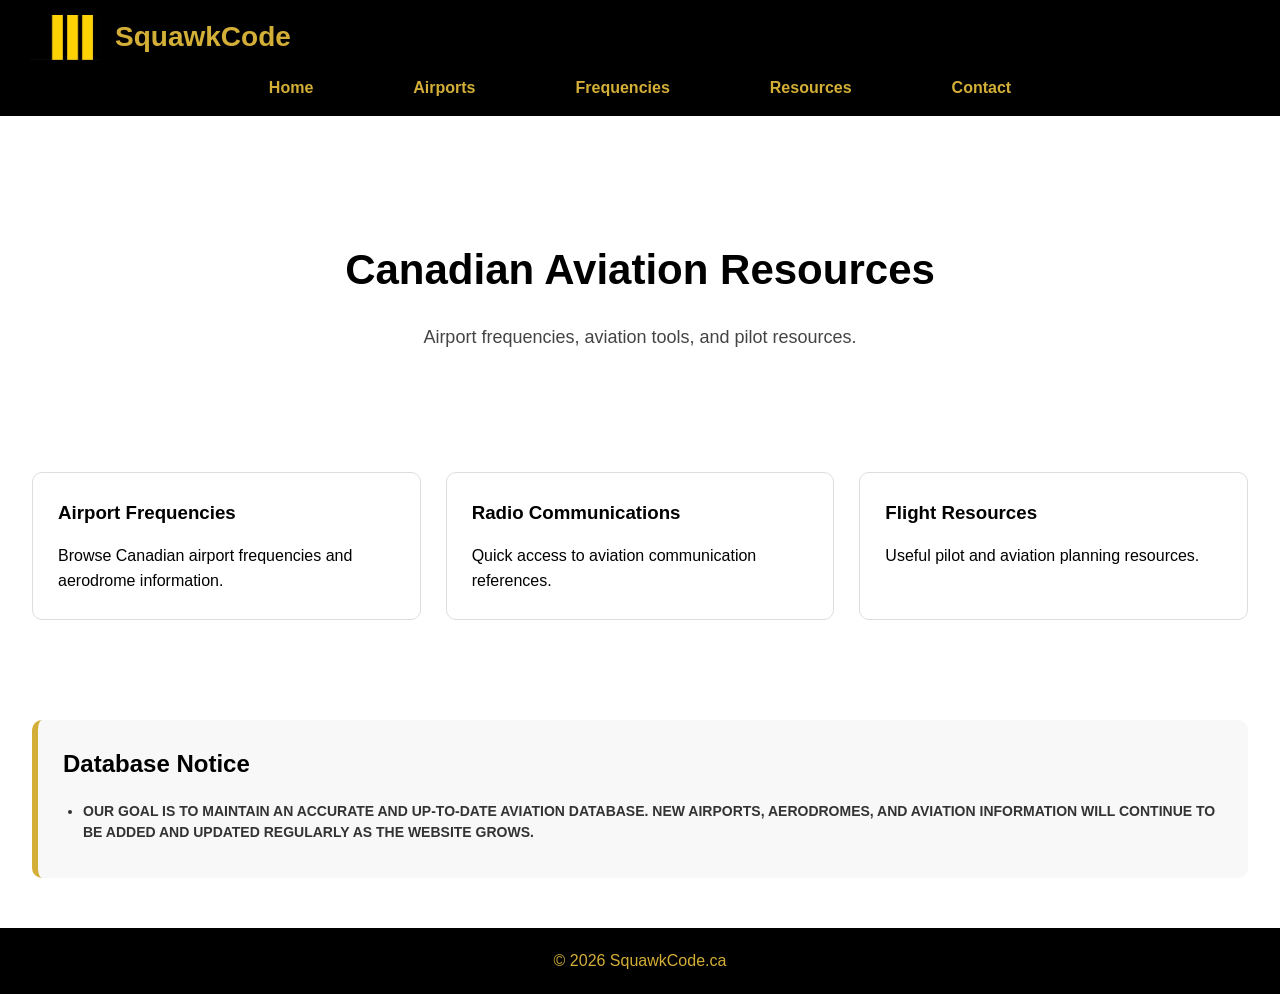
<file: index.html>
<!DOCTYPE html>
<html lang="en">

<head>
    <meta charset="UTF-8">
    <meta name="viewport" content="width=device-width, initial-scale=1.0">
    <title>SquawkCode</title>

    <link rel="stylesheet" href="css/style.css">
    <link rel="icon" type="image/png" href="favicon.png">
</head>

<!-- Google tag (gtag.js) -->
<script async src="https://www.googletagmanager.com/gtag/js?id=G-B2YWZ6WQ4R"></script>
<script>
    window.dataLayer = window.dataLayer || [];
    function gtag() { dataLayer.push(arguments); }
    gtag('js', new Date());

    gtag('config', 'G-B2YWZ6WQ4R');
</script>

<script>

    document.addEventListener('DOMContentLoaded', function () {

        const menuToggle =
            document.getElementById('menuToggle');

        const mainNav =
            document.getElementById('mainNav');

        menuToggle.addEventListener('click', function () {

            mainNav.classList.toggle('active');

        });

    });

</script>

<body>

    <header>

        <div class="logo-container">
            <img src="images/wings-logo.png" alt="Logo">
            <h1>SquawkCode</h1>
        </div>

        <button class="menu-toggle" id="menuToggle">
            ☰ MENU
        </button>

        <nav id="mainNav">

            <ul>
                <li><a href="index.html">Home</a></li>
                <li><a href="airports.html">Airports</a></li>
                <li><a href="frequencies.html">Frequencies</a></li>
                <li><a href="resources.html">Resources</a></li>
                <li><a href="contact.html">Contact</a></li>
            </ul>

        </nav>

    </header>

    <div class="container">

        <section class="hero">
            <h2>Canadian Aviation Resources</h2>
            <p>Airport frequencies, aviation tools, and pilot resources.</p>
        </section>

        <div class="card-grid">

            <div class="card">
                <h3>Airport Frequencies</h3>
                <p>Browse Canadian airport frequencies and aerodrome information.</p>
            </div>

            <div class="card">
                <h3>Radio Communications</h3>
                <p>Quick access to aviation communication references.</p>
            </div>

            <div class="card">
                <h3>Flight Resources</h3>
                <p>Useful pilot and aviation planning resources.</p>
            </div>

        </div>

        <div class="database-notice">

            <h3>Database Notice</h3>

            <ul>
                <!--
                <li>We strive to keep all airport and aerodrome information as accurate and up to date as possible.</li>

                <li>The database is continuously reviewed and updated as new information becomes available.</li>

                <li>Additional airports, aerodromes, and related aviation data will be added over time to expand
                    coverage across Canada.</li>

                <li>Users should verify critical operational information through official aviation sources before use.</li>
                -->

                <li><b>OUR GOAL IS TO MAINTAIN AN ACCURATE AND UP-TO-DATE AVIATION DATABASE. NEW AIRPORTS, AERODROMES,
                        AND
                        AVIATION INFORMATION WILL CONTINUE TO BE ADDED AND UPDATED REGULARLY AS THE WEBSITE GROWS.</b>
                </li>

            </ul>

        </div>

    </div>

    <footer>
        <p>© 2026 SquawkCode.ca</p>
    </footer>

</body>

</html>
</file>
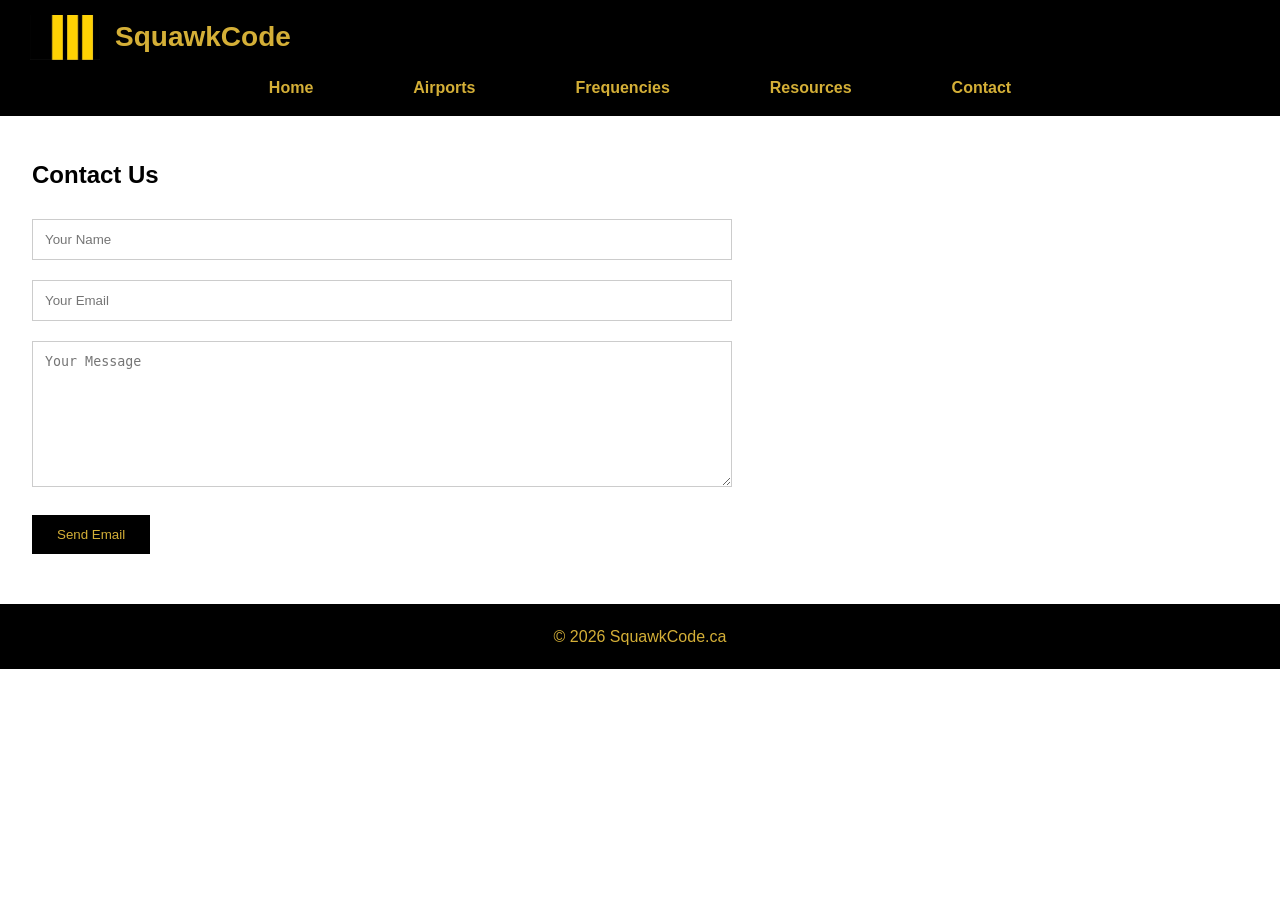
<file: contact.html>
<!DOCTYPE html>
<html lang="en">

<head>
    <meta charset="UTF-8">
    <meta name="viewport" content="width=device-width, initial-scale=1.0">
    <title>Contact</title>
    <link rel="stylesheet" href="css/style.css">
    <link rel="icon" type="image/png" href="favicon.png">
</head>

<!-- Google tag (gtag.js) -->
<script async src="https://www.googletagmanager.com/gtag/js?id=G-B2YWZ6WQ4R"></script>
<script>
    window.dataLayer = window.dataLayer || [];
    function gtag() { dataLayer.push(arguments); }
    gtag('js', new Date());

    gtag('config', 'G-B2YWZ6WQ4R');
</script>

<script>

    document.addEventListener('DOMContentLoaded', function () {

        const menuToggle =
            document.getElementById('menuToggle');

        const mainNav =
            document.getElementById('mainNav');

        menuToggle.addEventListener('click', function () {

            mainNav.classList.toggle('active');

        });

    });

</script>

<body>

    <header>

        <div class="logo-container">
            <img src="images/wings-logo.png" alt="Logo">
            <h1>SquawkCode</h1>
        </div>

        <button class="menu-toggle" id="menuToggle">
            ☰ MENU
        </button>

        <nav id="mainNav">

            <ul>
                <li><a href="index.html">Home</a></li>
                <li><a href="airports.html">Airports</a></li>
                <li><a href="frequencies.html">Frequencies</a></li>
                <li><a href="resources.html">Resources</a></li>
                <li><a href="contact.html">Contact</a></li>
            </ul>

        </nav>

    </header>

    <div class="container">

        <h2 class="page-title">Contact Us</h2>

        <form action="https://api.web3forms.com/submit" method="POST">

            <input type="hidden" name="access_key" value="f9769fa7-8efb-4bee-ba0f-747672087742">

            <input type="text" name="name" placeholder="Your Name" required>

            <input type="email" name="email" placeholder="Your Email" required>

            <textarea name="message" rows="8" placeholder="Your Message" required></textarea>

            <button type="submit">Send Email</button>

        </form>

    </div>

    <footer>
        <p>© 2026 SquawkCode.ca</p>
    </footer>

</body>

</html>
</file>
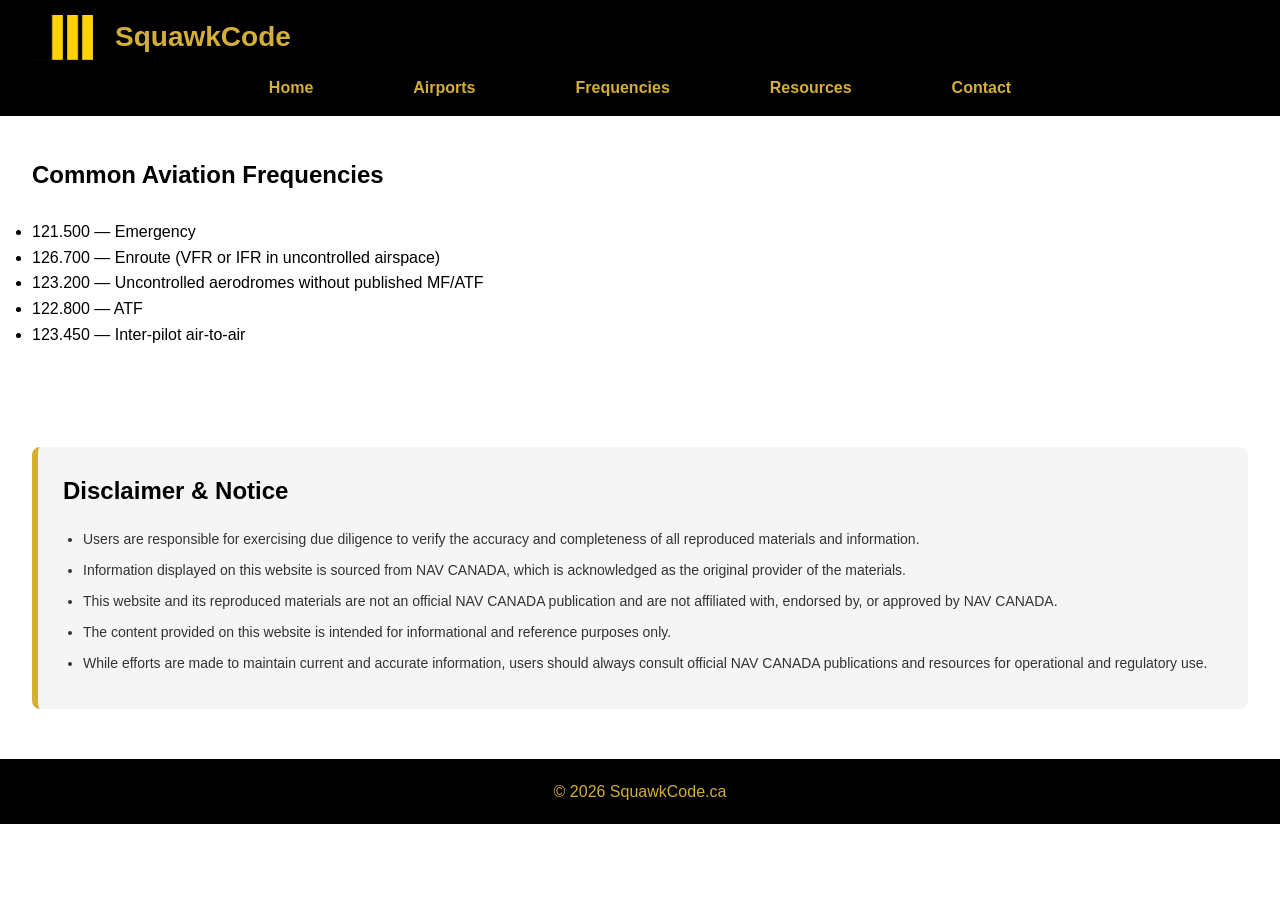
<file: frequencies.html>
<!DOCTYPE html>
<html lang="en">

<head>
    <meta charset="UTF-8">
    <meta name="viewport" content="width=device-width, initial-scale=1.0">
    <title>Frequencies</title>
    <link rel="stylesheet" href="css/style.css">
    <link rel="icon" type="image/png" href="favicon.png">
</head>

<!-- Google tag (gtag.js) -->
<script async src="https://www.googletagmanager.com/gtag/js?id=G-B2YWZ6WQ4R"></script>
<script>
    window.dataLayer = window.dataLayer || [];
    function gtag() { dataLayer.push(arguments); }
    gtag('js', new Date());

    gtag('config', 'G-B2YWZ6WQ4R');
</script>

<script>

    document.addEventListener('DOMContentLoaded', function () {

        const menuToggle =
            document.getElementById('menuToggle');

        const mainNav =
            document.getElementById('mainNav');

        menuToggle.addEventListener('click', function () {

            mainNav.classList.toggle('active');

        });

    });

</script>

<body>

    <header>

        <div class="logo-container">
            <img src="images/wings-logo.png" alt="Logo">
            <h1>SquawkCode</h1>
        </div>

        <button class="menu-toggle" id="menuToggle">
            ☰ MENU
        </button>

        <nav id="mainNav">

            <ul>
                <li><a href="index.html">Home</a></li>
                <li><a href="airports.html">Airports</a></li>
                <li><a href="frequencies.html">Frequencies</a></li>
                <li><a href="resources.html">Resources</a></li>
                <li><a href="contact.html">Contact</a></li>
            </ul>

        </nav>

    </header>

    <div class="container">

        <h2 class="page-title">Common Aviation Frequencies</h2>

        <ul>
            <li>121.500 — Emergency</li>
            <li>126.700 — Enroute (VFR or IFR in uncontrolled airspace)</li>
            <li>123.200 — Uncontrolled aerodromes without published MF/ATF</li>
            <li>122.800 — ATF</li>
            <li>123.450 — Inter-pilot air-to-air</li>
        </ul>

        <section class="disclaimer-box">

            <h3>Disclaimer & Notice</h3>

            <ul>
                <!--
                Information reproduced from NAV CANADA materials may not always reflect the latest official updates.
                NAV CANADA is acknowledged as the original source of the information.
                This website is not affiliated with, endorsed by, or officially connected to NAV CANADA.
                Users are responsible for verifying all information through official sources before operational use.
                -->

                <li>
                    Users are responsible for exercising due diligence to verify the accuracy and
                    completeness of all reproduced materials and information.
                </li>

                <li>
                    Information displayed on this website is sourced from NAV CANADA, which is acknowledged as the
                    original provider of the materials.
                </li>

                <li>
                    This website and its reproduced materials are not an official NAV CANADA publication and are not
                    affiliated with, endorsed by, or approved by NAV CANADA.
                </li>

                <li>
                    The content provided on this website is intended for informational and reference purposes only.
                </li>

                <li>
                    While efforts are made to maintain current and accurate information, users should always consult
                    official NAV CANADA publications and resources for operational and regulatory use.
                </li>

            </ul>

        </section>

    </div>

    <footer>
        <p>© 2026 SquawkCode.ca</p>
    </footer>

</body>

</html>
</file>
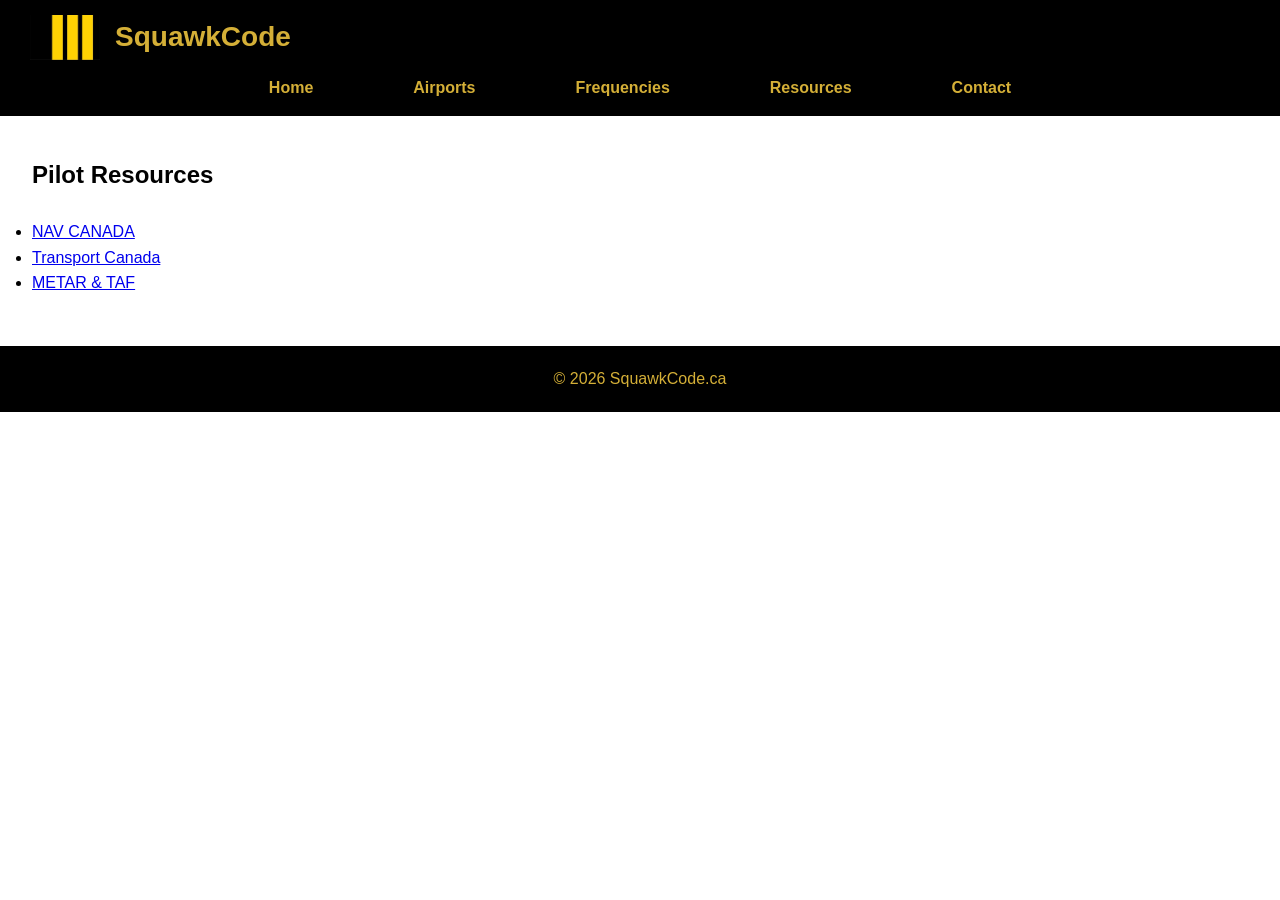
<file: resources.html>
<!DOCTYPE html>
<html lang="en">

<head>
    <meta charset="UTF-8">
    <meta name="viewport" content="width=device-width, initial-scale=1.0">
    <title>Resources</title>
    <link rel="stylesheet" href="css/style.css">
    <link rel="icon" type="image/png" href="favicon.png">
</head>

<!-- Google tag (gtag.js) -->
<script async src="https://www.googletagmanager.com/gtag/js?id=G-B2YWZ6WQ4R"></script>
<script>
    window.dataLayer = window.dataLayer || [];
    function gtag() { dataLayer.push(arguments); }
    gtag('js', new Date());

    gtag('config', 'G-B2YWZ6WQ4R');
</script>

<script>

    document.addEventListener('DOMContentLoaded', function () {

        const menuToggle =
            document.getElementById('menuToggle');

        const mainNav =
            document.getElementById('mainNav');

        menuToggle.addEventListener('click', function () {

            mainNav.classList.toggle('active');

        });

    });

</script>

<body>

    <header>

        <div class="logo-container">
            <img src="images/wings-logo.png" alt="Logo">
            <h1>SquawkCode</h1>
        </div>

        <button class="menu-toggle" id="menuToggle">
            ☰ MENU
        </button>

        <nav id="mainNav">

            <ul>
                <li><a href="index.html">Home</a></li>
                <li><a href="airports.html">Airports</a></li>
                <li><a href="frequencies.html">Frequencies</a></li>
                <li><a href="resources.html">Resources</a></li>
                <li><a href="contact.html">Contact</a></li>
            </ul>

        </nav>

    </header>

    <div class="container">

        <h2 class="page-title">Pilot Resources</h2>

        <ul>
            <li><a href="https://www.navcanada.ca" target="_blank" rel="noopener noreferrer">NAV CANADA</a></li>
            <li><a href="https://tc.canada.ca" target="_blank" rel="noopener noreferrer">Transport Canada</a></li>
            <li><a href="https://metar-taf.com" target="_blank" rel="noopener noreferrer">METAR & TAF</a></li>
        </ul>

    </div>

    <footer>
        <p>© 2026 SquawkCode.ca</p>
    </footer>

</body>

</html>
</file>
<file: css/style.css>
* {
    margin: 0;
    padding: 0;
    box-sizing: border-box;
}

body {
    font-family: Arial, sans-serif;
    background: white;
    color: black;
    line-height: 1.6;
}

header {
    background: black;
    color: #D4AF37;
    /*#C4B454*/
    padding: 15px 30px;
}

.logo-container {
    display: flex;
    align-items: center;
    gap: 15px;
}

.logo-container img {
    width: 70px;
}

.logo-container h1 {
    font-size: 28px;
}

nav {
    margin-top: 15px;
}

nav ul {
    list-style: none;
    display: flex;
    justify-content: center;
    flex-wrap: wrap;
    gap: 100px;
}

nav a {
    text-decoration: none;
    color: #D4AF37;
    font-weight: bold;
    transition: 0.3s;
}

nav a:hover {
    color: silver;
}

.container {
    width: 95%;
    max-width: 1400px;
    margin: 40px auto;
}

.hero {
    text-align: center;
    padding: 80px 20px;
}

.hero h2 {
    font-size: 42px;
    margin-bottom: 20px;
}

.hero p {
    font-size: 18px;
    color: #444;
}

.card-grid {
    display: grid;
    grid-template-columns: repeat(auto-fit, minmax(250px, 1fr));
    gap: 25px;
    margin-top: 40px;
}

.card {
    border: 1px solid #ddd;
    padding: 25px;
    border-radius: 10px;
    transition: 0.3s;
}

.card:hover {
    box-shadow: 0 5px 15px rgba(0, 0, 0, 0.1);
}

.card h3 {
    margin-bottom: 15px;
}

footer {
    background: black;
    color: #D4AF37;
    text-align: center;
    padding: 20px;
    margin-top: 50px;
}

table.dataTable thead {
    background: black;
    color: #D4AF37;
}

.dataTables_wrapper {
    margin-top: 20px;
}

form {
    max-width: 700px;
}

form input,
form textarea {
    width: 100%;
    padding: 12px;
    margin-bottom: 20px;
    border: 1px solid #ccc;
}

form button {
    background: black;
    color: #D4AF37;
    border: none;
    padding: 12px 25px;
    cursor: pointer;
}

form button:hover {
    background: #333;
}

.page-title {
    margin-bottom: 25px;
}

.disclaimer-box {
    background: #f5f5f5;
    border-left: 6px solid #D4AF37;
    padding: 25px;
    margin-top: 100px;
    border-radius: 8px;
}

.disclaimer-box h3 {
    margin-bottom: 18px;
    font-size: 24px;
}

.disclaimer-box ul {
    padding-left: 20px;
}

.disclaimer-box li {
    margin-bottom: 10px;
    color: #333;
    font-size: 14px;
    line-height: 1.5;
}

.database-notice {
    background: #f8f8f8;
    border-left: 6px solid #D4AF37;
    padding: 25px;
    margin-top: 100px;
    border-radius: 10px;
}

.database-notice h3 {
    margin-bottom: 18px;
    font-size: 24px;
    color: black;
}

.database-notice ul {
    padding-left: 20px;
}

.database-notice li {
    margin-bottom: 10px;
    color: #333;
    font-size: 14px;
    line-height: 1.5;
}

.effective-date {
    background: #f5f5f5;
    border-left: 5px solid #D4AF37;
    padding: 12px 18px;
    margin-bottom: 25px;
    font-size: 16px;
    letter-spacing: 0.5px;
    color: #222;
    border-radius: 6px;
}

.effective-date strong {
    font-weight: 700;
    color: black;
}

.airport-group-table {
    width: 100%;
    border-collapse: collapse;
}

.airport-group-table td,
.airport-group-table th {
    padding: 12px;
    border: 1px solid #ddd;
}

.airport-title-row td {
    background: black !important;
    color: #D4AF37 !important;
    font-weight: bold;
    font-size: 16px;
    padding: 14px !important;
}

.airport-title {
    display: flex;
    gap: 10px;
    flex-wrap: wrap;
    align-items: center;
}

.airport-name {
    font-size: 18px;
}

.airport-code {
    color: white;
}

.airport-province {
    color: #ccc;
}

.airport-data-row td {
    background: white;
}

.airport-data-row:hover td {
    background: #f8f8f8;
}

.airport-group-table {
    width: 100%;
    border-collapse: collapse;
}

.airport-group-table td,
.airport-group-table th {
    padding: 0;
    border: none;
}

.airport-display {
    padding: 0 !important;
}

.airport-title {
    background: black;
    color: #D4AF37;
    line-height: 1.1;
    padding: 6px 10px;
    font-weight: bold;
    display: flex;
    gap: 10px;
    flex-wrap: wrap;
    align-items: center;
}

.airport-name {
    font-size: 18px;
}

.airport-code {
    color: white;
}

.airport-province {
    color: #ccc;
}

.airport-row-data {
    display: flex;
    justify-content: space-between;
    padding: 14px 18px;
    border-bottom: 1px solid #ddd;
    background: white;
}

.airport-row-data:hover {
    background: #f7f7f7;
}

.airport-description {
    font-weight: 500;
    padding-left: 18px;
}

.airport-frequency {
    font-family: monospace;
    font-size: 15px;
}

.hidden-column {
    display: none;
}

/* DATATABLE STYLING */

.dataTables_wrapper {
    margin-top: 25px;
}

.dataTables_length,
.dataTables_filter {
    margin-bottom: 20px;
}

.dataTables_filter input {
    padding: 6px 10px;
    border: 1px solid #ccc;
}

.dataTables_length select {
    padding: 5px;
}

#airportTable thead th:nth-child(1),
#airportTable thead th:nth-child(2),
#airportTable thead th:nth-child(3) {
    display: none;
}

#airportTable thead th {
    position: sticky;
    top: 0;
    z-index: 100;
    background: black;
    color: #D4AF37;
}

table.dataTable thead th {
    position: sticky;
    top: 0;
    z-index: 100;
    background: white !important;
    color: #D4AF37 !important;
    padding: 10px 15px !important;
    font-size: 14px;
}

.dataTables_scrollBody {
    max-height: 700px;
    overflow-y: auto !important;
}

/* HEADER LAYOUT */

.airport-header-row {
    display: flex;
    justify-content: space-between;
    width: 100%;
}

.airport-header-description {
    font-weight: bold;
}

.airport-header-frequency {
    font-weight: bold;
    margin-right: 20px;
}

/* HEADER + DATA GRID */

.airport-header-row,
.airport-row-data {
    display: grid;

    grid-template-columns:
        1.2fr 1.6fr 0.9fr 1.4fr;

    column-gap: 20px;

    align-items: center;

    width: 100%;
}

/* ALL TEXT LEFT */

.col-comm,
.col-transmitter,
.col-timings {
    text-align: left;
}

/* DESCRIPTION INDENT */

.col-comm {
    padding-left: 18px;
}

/* FREQUENCY COLUMN */

.col-frequency {
    text-align: left;
    font-family: monospace;
    padding-right: 10px;
}

/* MOBILE MENU BUTTON */

.menu-toggle {
    display: none;

    background: black;
    color: #D4AF37;

    border: 1px solid #D4AF37;

    padding: 10px 15px;

    margin-top: 15px;

    cursor: pointer;

    font-weight: bold;
}

/* MOBILE STYLES */

@media (max-width: 768px) {

    /* SHOW MENU BUTTON */

    .menu-toggle {
        display: block;
    }

    /* HIDE NAVIGATION INITIALLY */

    nav {
        display: none;

    }

    /* SHOW WHEN ACTIVE */

    nav.active {
        display: block;
    }

    /* STACK MENU ITEMS */

    nav ul {
        flex-direction: column;
        gap: 20px;

        margin-top: 20px;

        align-items: flex-start;
    }

    /* SMALLER LOGO SECTION */

    .logo-container {
        flex-direction: column;
        align-items: flex-start;
    }

    .logo-container img {
        width: 55px;
    }

    .logo-container h1 {
        font-size: 24px;
    }

}
</file>
